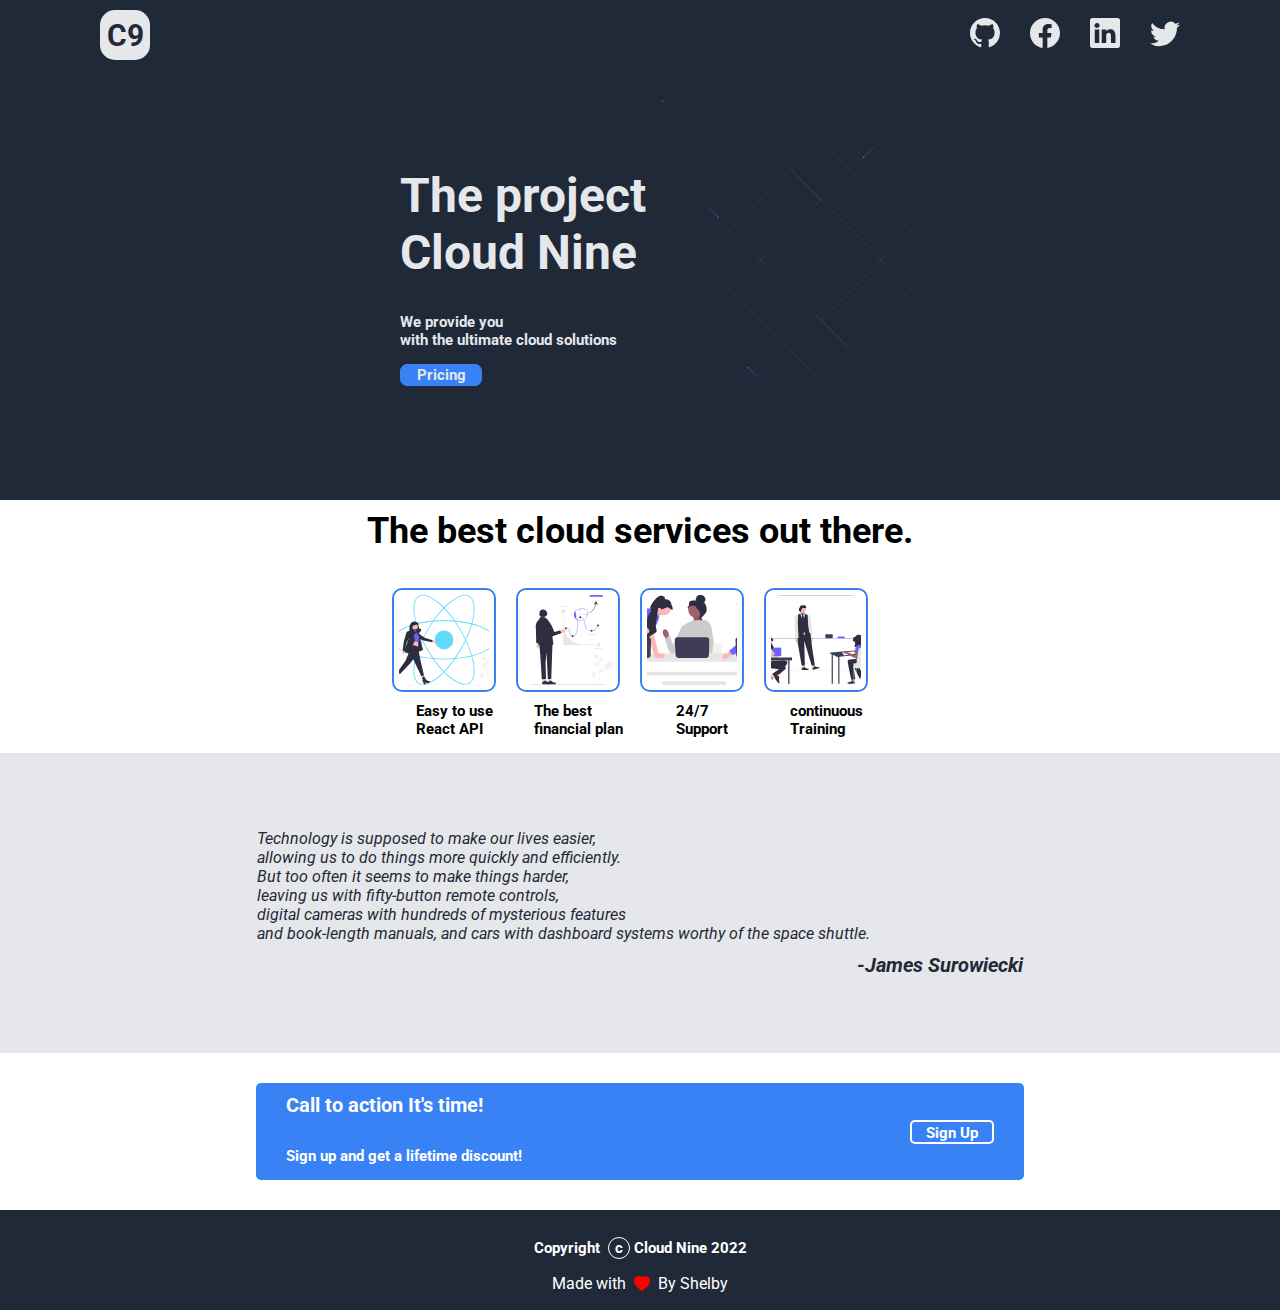
<file: index.html>
<!DOCTYPE html>
<html lang="en">
<head>
    <meta charset="UTF-8">
    <meta http-equiv="X-UA-Compatible" content="IE=edge">
    <meta name="viewport" content="width=device-width, initial-scale=1.0">
    <title>Cloud 9</title>
    <link rel="stylesheet" href="style.css">
    <link rel="preconnect" href="https://fonts.googleapis.com">
    <link rel="preconnect" href="https://fonts.gstatic.com" crossorigin>
    <link href="https://fonts.googleapis.com/css2?family=Inconsolata:wght@200&family=Open+Sans:ital,wght@1,300&display=swap" rel="stylesheet">
    <link rel="preconnect" href="https://fonts.googleapis.com">
    <link rel="preconnect" href="https://fonts.gstatic.com" crossorigin>
    <link href="https://fonts.googleapis.com/css2?family=Roboto:wght@100&display=swap" rel="stylesheet">
</head>
<body>
        <header class="header">
            <section class="upperHeader">
                    <span class="logo">
                        C9
                    </span>
                <section class="links">
                        <a href="https://github.com/eliassn">
                            <svg xmlns="http://www.w3.org/2000/svg" width="30" height="30" fill="currentColor" class="bi bi-github" viewBox="0 0 16 16">
                                <path d="M8 0C3.58 0 0 3.58 0 8c0 3.54 2.29 6.53 5.47 7.59.4.07.55-.17.55-.38 0-.19-.01-.82-.01-1.49-2.01.37-2.53-.49-2.69-.94-.09-.23-.48-.94-.82-1.13-.28-.15-.68-.52-.01-.53.63-.01 1.08.58 1.23.82.72 1.21 1.87.87 2.33.66.07-.52.28-.87.51-1.07-1.78-.2-3.64-.89-3.64-3.95 0-.87.31-1.59.82-2.15-.08-.2-.36-1.02.08-2.12 0 0 .67-.21 2.2.82.64-.18 1.32-.27 2-.27.68 0 1.36.09 2 .27 1.53-1.04 2.2-.82 2.2-.82.44 1.1.16 1.92.08 2.12.51.56.82 1.27.82 2.15 0 3.07-1.87 3.75-3.65 3.95.29.25.54.73.54 1.48 0 1.07-.01 1.93-.01 2.2 0 .21.15.46.55.38A8.012 8.012 0 0 0 16 8c0-4.42-3.58-8-8-8z"/>
                            </svg>
                        </a>
                        <a href="https://facebook.com">
                            <svg xmlns="http://www.w3.org/2000/svg" width="30" height="30" fill="currentColor" class="bi bi-facebook" viewBox="0 0 16 16">
                                <path d="M16 8.049c0-4.446-3.582-8.05-8-8.05C3.58 0-.002 3.603-.002 8.05c0 4.017 2.926 7.347 6.75 7.951v-5.625h-2.03V8.05H6.75V6.275c0-2.017 1.195-3.131 3.022-3.131.876 0 1.791.157 1.791.157v1.98h-1.009c-.993 0-1.303.621-1.303 1.258v1.51h2.218l-.354 2.326H9.25V16c3.824-.604 6.75-3.934 6.75-7.951z"/>
                            </svg>
                        </a>
                        <a href="https://www.linkedin.com/in/elies-chelbi-55429b160/">
                            <svg xmlns="http://www.w3.org/2000/svg" width="30" height="30" fill="currentColor" class="bi bi-linkedin" viewBox="0 0 16 16">
                                <path d="M0 1.146C0 .513.526 0 1.175 0h13.65C15.474 0 16 .513 16 1.146v13.708c0 .633-.526 1.146-1.175 1.146H1.175C.526 16 0 15.487 0 14.854V1.146zm4.943 12.248V6.169H2.542v7.225h2.401zm-1.2-8.212c.837 0 1.358-.554 1.358-1.248-.015-.709-.52-1.248-1.342-1.248-.822 0-1.359.54-1.359 1.248 0 .694.521 1.248 1.327 1.248h.016zm4.908 8.212V9.359c0-.216.016-.432.08-.586.173-.431.568-.878 1.232-.878.869 0 1.216.662 1.216 1.634v3.865h2.401V9.25c0-2.22-1.184-3.252-2.764-3.252-1.274 0-1.845.7-2.165 1.193v.025h-.016a5.54 5.54 0 0 1 .016-.025V6.169h-2.4c.03.678 0 7.225 0 7.225h2.4z"/>
                            </svg>
                        </a>
                        <a href="https://twitter.com">
                            <svg xmlns="http://www.w3.org/2000/svg" width="30" height="30" fill="currentColor" class="bi bi-twitter" viewBox="0 0 16 16">
                                <path d="M5.026 15c6.038 0 9.341-5.003 9.341-9.334 0-.14 0-.282-.006-.422A6.685 6.685 0 0 0 16 3.542a6.658 6.658 0 0 1-1.889.518 3.301 3.301 0 0 0 1.447-1.817 6.533 6.533 0 0 1-2.087.793A3.286 3.286 0 0 0 7.875 6.03a9.325 9.325 0 0 1-6.767-3.429 3.289 3.289 0 0 0 1.018 4.382A3.323 3.323 0 0 1 .64 6.575v.045a3.288 3.288 0 0 0 2.632 3.218 3.203 3.203 0 0 1-.865.115 3.23 3.23 0 0 1-.614-.057 3.283 3.283 0 0 0 3.067 2.277A6.588 6.588 0 0 1 .78 13.58a6.32 6.32 0 0 1-.78-.045A9.344 9.344 0 0 0 5.026 15z"/>
                            </svg>
                        </a>
                </section>
            </section>
            <section class="title">
                    <section class="ProjectTitle">
                        <h1>The project
                            Cloud Nine
                        </h1>
                        <p>
                        We provide you <br>
                        with the ultimate cloud solutions
                        </p>
                        <a class="signUp" href="./pages/pricing.html">
                            Pricing
                        </a>
                    </section>
                    <svg class="BgAnimation__svg animation" width="600" height="400" viewBox="0 0 602 602" fill="none" xmlns="http://www.w3.org/2000/svg"><g opacity="0.15"><path fill-rule="evenodd" clip-rule="evenodd" d="M201.337 87.437C193.474 79.5738 180.725 79.5738 172.862 87.437L87.437 172.862C79.5739 180.725 79.5739 193.474 87.437 201.337L400.663 514.563C408.526 522.426 421.275 522.426 429.138 514.563L514.563 429.138C522.426 421.275 522.426 408.526 514.563 400.663L201.337 87.437ZM30.4869 115.912C-8.82897 155.228 -8.82897 218.972 30.4869 258.287L343.713 571.513C383.028 610.829 446.772 610.829 486.088 571.513L571.513 486.088C610.829 446.772 610.829 383.028 571.513 343.713L258.287 30.4869C218.972 -8.82896 155.228 -8.82896 115.912 30.4869L30.4869 115.912Z" stroke="url(#paint0_radial)" id="path_0"></path><path d="M514.563 201.337C522.426 193.474 522.426 180.725 514.563 172.862L429.138 87.437C421.275 79.5738 408.526 79.5739 400.663 87.437L358.098 130.002L301.148 73.0516L343.713 30.4869C383.028 -8.82896 446.772 -8.82896 486.088 30.4869L571.513 115.912C610.829 155.228 610.829 218.972 571.513 258.287L357.802 471.999L300.852 415.049L514.563 201.337Z" stroke="url(#paint1_radial)" id="path_1"></path><path d="M243.901 471.999L201.337 514.563C193.474 522.426 180.725 522.426 172.862 514.563L87.437 429.138C79.5739 421.275 79.5739 408.526 87.437 400.663L301.148 186.952L244.198 130.002L30.4869 343.713C-8.82897 383.028 -8.82897 446.772 30.4869 486.088L115.912 571.513C155.228 610.829 218.972 610.829 258.287 571.513L300.852 528.949L243.901 471.999Z" stroke="url(#paint2_radial)" id="path_2"></path></g><ellipse cx="295.027" cy="193.118" transform="translate(-295.027 -193.118)" rx="1.07306" ry="1.07433" fill="#945DD6"><animateMotion dur="10s" repeatCount="indefinite" rotate="auto"><mpath xlink:href="#path_2"></mpath></animateMotion></ellipse><path d="M294.685 193.474L268.932 219.258" transform="translate(-294.685 -193.474) rotate(45 294.685 193.474)" stroke="url(#paint3_linear)"><animateMotion dur="10s" repeatCount="indefinite" rotate="auto"><mpath xlink:href="#path_2"></mpath></animateMotion></path><ellipse cx="295.027" cy="193.118" transform="translate(-295.027 -193.118)" rx="1.07306" ry="1.07433" fill="#46737"><animateMotion dur="5s" begin="1" repeatCount="indefinite" rotate="auto"><mpath xlink:href="#path_2"></mpath></animateMotion></ellipse><path d="M294.685 193.474L268.932 219.258" transform="translate(-294.685 -193.474) rotate(45 294.685 193.474)" stroke="url(#paint7_linear)"><animateMotion dur="5s" begin="1" repeatCount="indefinite" rotate="auto"><mpath xlink:href="#path_2"></mpath></animateMotion></path><ellipse cx="476.525" cy="363.313" rx="1.07433" ry="1.07306" transform="translate(-476.525 -363.313) rotate(90 476.525 363.313)" fill="#945DD6"><animateMotion dur="10s" repeatCount="indefinite" rotate="auto"><mpath xlink:href="#path_0"></mpath></animateMotion></ellipse><path d="M476.171 362.952L450.417 337.168" transform="translate(-476.525 -363.313) rotate(-45 476.171 362.952)" stroke="url(#paint4_linear)"><animateMotion dur="10s" repeatCount="indefinite" rotate="auto"><mpath xlink:href="#path_0"></mpath></animateMotion></path><ellipse cx="382.164" cy="155.029" rx="1.07433" ry="1.07306" transform="translate(-382.164 -155.029) rotate(90 382.164 155.029)" fill="#F46737"><animateMotion dur="10s" begin="1" repeatCount="indefinite" rotate="auto"><mpath xlink:href="#path_0"></mpath></animateMotion></ellipse><path d="M381.81 154.669L356.057 128.885" transform="translate(-381.81 -154.669) rotate(-45 381.81 154.669)" stroke="url(#paint5_linear)"><animateMotion dur="10s" begin="1" repeatCount="indefinite" rotate="auto"><mpath xlink:href="#path_0"></mpath></animateMotion></path><ellipse cx="333.324" cy="382.691" rx="1.07306" ry="1.07433" transform="translate(-333.324 -382.691) rotate(-180 333.324 382.691)" fill="#F46737"><animateMotion dur="5s" begin="0" repeatCount="indefinite" rotate="auto"><mpath xlink:href="#path_1"></mpath></animateMotion></ellipse><path d="M333.667 382.335L359.42 356.551" transform="scale(-1 1) translate(-333.667 -382.335) rotate(45 333.667 382.335)" stroke="url(#paint6_linear)"><animateMotion dur="5s" begin="0" repeatCount="indefinite" rotate="auto"><mpath xlink:href="#path_1"></mpath></animateMotion></path><ellipse cx="165.524" cy="93.9596" rx="1.07306" ry="1.07433" transform="translate(-165.524 -93.9596)" fill="#F46737"><animateMotion dur="10s" begin="3" repeatCount="indefinite" rotate="auto"><mpath xlink:href="#path_0"></mpath></animateMotion></ellipse><path d="M165.182 94.3159L139.429 120.1" transform="translate(-165.182 -94.3159) rotate(45 165.182 94.3159)" stroke="url(#paint7_linear)"><animateMotion dur="10s" begin="3" repeatCount="indefinite" rotate="auto"><mpath xlink:href="#path_0"></mpath></animateMotion></path><ellipse cx="476.525" cy="363.313" rx="1.07433" ry="1.07306" transform="translate(-476.525 -363.313) rotate(90 476.525 363.313)" fill="#13ADC7"><animateMotion dur="12s" begin="4" repeatCount="indefinite" rotate="auto"><mpath xlink:href="#path_0"></mpath></animateMotion></ellipse><path d="M476.171 362.952L450.417 337.168" transform="translate(-476.525 -363.313) rotate(-45 476.171 362.952)" stroke="url(#paint11_linear)"><animateMotion dur="12s" begin="4" repeatCount="indefinite" rotate="auto"><mpath xlink:href="#path_0"></mpath></animateMotion></path><defs><radialGradient id="paint0_radial" cx="0" cy="0" r="1" gradientUnits="userSpaceOnUse" gradientTransform="translate(301 301) rotate(90) scale(300)"><stop offset="0.333333" stop-color="#FBFBFB"></stop><stop offset="1" stop-color="white" stop-opacity="0"></stop></radialGradient><radialGradient id="paint1_radial" cx="0" cy="0" r="1" gradientUnits="userSpaceOnUse" gradientTransform="translate(301 301) rotate(90) scale(300)"><stop offset="0.333333" stop-color="#FBFBFB"></stop><stop offset="1" stop-color="white" stop-opacity="0"></stop></radialGradient><radialGradient id="paint2_radial" cx="0" cy="0" r="1" gradientUnits="userSpaceOnUse" gradientTransform="translate(301 301) rotate(90) scale(300)"><stop offset="0.333333" stop-color="#FBFBFB"></stop><stop offset="1" stop-color="white" stop-opacity="0"></stop></radialGradient><linearGradient id="paint3_linear" x1="295.043" y1="193.116" x2="269.975" y2="218.154" gradientUnits="userSpaceOnUse"><stop stop-color="#945DD6"></stop><stop offset="1" stop-color="#945DD6" stop-opacity="0"></stop></linearGradient><linearGradient id="paint4_linear" x1="476.529" y1="363.31" x2="451.461" y2="338.272" gradientUnits="userSpaceOnUse"><stop stop-color="#945DD6"></stop><stop offset="1" stop-color="#945DD6" stop-opacity="0"></stop></linearGradient><linearGradient id="paint5_linear" x1="382.168" y1="155.027" x2="357.1" y2="129.989" gradientUnits="userSpaceOnUse"><stop stop-color="#F46737"></stop><stop offset="1" stop-color="#F46737" stop-opacity="0"></stop></linearGradient><linearGradient id="paint6_linear" x1="333.309" y1="382.693" x2="358.376" y2="357.655" gradientUnits="userSpaceOnUse"><stop stop-color="#F46737"></stop><stop offset="1" stop-color="#F46737" stop-opacity="0"></stop></linearGradient><linearGradient id="paint7_linear" x1="165.54" y1="93.9578" x2="140.472" y2="118.996" gradientUnits="userSpaceOnUse"><stop stop-color="#F46737"></stop><stop offset="1" stop-color="#F46737" stop-opacity="0"></stop></linearGradient><linearGradient id="paint8_linear" x1="414.367" y1="301.156" x2="439.435" y2="276.118" gradientUnits="userSpaceOnUse"><stop stop-color="#13ADC7"></stop><stop offset="1" stop-color="#13ADC7" stop-opacity="0"></stop></linearGradient><linearGradient id="paint9_linear" x1="515.943" y1="288.238" x2="541.339" y2="291.454" gradientUnits="userSpaceOnUse"><stop stop-color="#13ADC7"></stop><stop offset="1" stop-color="#13ADC7" stop-opacity="0"></stop></linearGradient><linearGradient id="paint10_linear" x1="117.001" y1="230.619" x2="117.36" y2="258.193" gradientUnits="userSpaceOnUse"><stop stop-color="#945DD6"></stop><stop offset="1" stop-color="#945DD6" stop-opacity="0"></stop></linearGradient><linearGradient id="paint11_linear" x1="476.529" y1="363.31" x2="451.461" y2="338.272" gradientUnits="userSpaceOnUse"><stop stop-color="#13ADC7"></stop><stop offset="1" stop-color="#13ADC7" stop-opacity="0"></stop></linearGradient></defs>
                    </svg>
                </section>
            </header>
        <section class="main">
        <div class="upperBody">
            <p class="descriptionText">The best cloud services out there.</p>
        </div>
        <div class="boxes">
            <div class="box first">
                <figure class="one two">
                    <img class="cloud" src="./images/undraw_react_re_g3ui.svg"
                     alt="human walking next to an atom">
                </figure>
                <p>Easy to use<br>
                    React API
                </p>
            </div>
            <div class="box second">
                <span class="one three"><img class="cloud" src="./images/undraw_financial_data_re_p0fl.svg" alt="woman drawing a financial graph">
                </span>
                <p>The best<br>
                  financial plan
                </p>
            </div>
            <div class="box fourth">
                <figure class="one four">
                    <img class="cloud" src="./images/undraw_engineering_team_a7n2.svg"
                     alt="people making conversation">
                </figure>
                <p>24/7<br>
                    Support
                </p>
            </div>
            <div class="box fifth">
                <figure class="one five">
                    <img class="cloud" src="./images/undraw_educator_re_ju47.svg" 
                    alt="teacher and his students inside the class">
                </figure>
                <p>continuous<br>
                    Training
                </p>
            </div>
        </div>
        <section class="textContent">
            <blockquote class="describe">
                Technology is supposed to make our lives easier,<br>
                allowing us to do things more quickly and efficiently.<br>
                But too often it seems to make things harder, <br>
                leaving us with fifty-button remote controls,<br>
                digital cameras with hundreds of mysterious features<br>
                    and book-length manuals,
                    and cars with dashboard systems worthy of the space shuttle.
                    <strong>-James Surowiecki</strong>
            </blockquote>
            
        </section>
        <section class="actionsSection">
            <div class="actionText">
                <p class="actionUpperText">Call to action It's time!</p>
                <p>Sign up and get a lifetime discount!</p>
            </div>
            <div class="actionButton">
                <span>Sign Up</span>
            </div>
        </section>
        </section>
        <footer>
                <p class="copyRight">Copyright &nbsp;
                    <span class="circle">c</span>&nbsp;Cloud Nine 2022
                </p>
                <section class="copyRight">
                    Made with &nbsp;
                    <svg class="madeBy" xmlns="http://www.w3.org/2000/svg" width="16" height="16" fill="currentColor" class="bi bi-heart-fill" viewBox="0 0 16 16">
                    <path fill-rule="evenodd" d="M8 1.314C12.438-3.248 23.534 4.735 8 15-7.534 4.736 3.562-3.248 8 1.314z"/>
                    </svg>
                    &nbsp; By Shelby
                </section>
        </footer>
</body>
</html>
</file>
<file: style.css>
body{
    font-family: 'Roboto', sans-serif;
    left: 0;
    right: 0;
    margin: 0;
}

.header{
    display: flex;
    flex-direction: column;
    background-color: #1F2937;
    height: 500px;
    color: #E5E7EB;
}
.upperHeader{
    display: flex;
    align-items: center;
    justify-content: space-between;
}
.logo{
    display: flex;
    align-items: center;
    justify-content: center;
    margin-top: 10px;
    margin-left:100px ;
    background-color: #E5E7EB;
    color: #1F2937;
    width: 50px;
    height: 50px;
    font-weight: bolder;
    font-size: 30px;
    border-radius: 15px;
   
}
.links{
    display: flex;
    align-items: center;
    justify-content: center;
    justify-content: space-between;
    flex-direction: row;
    margin-top: 10px; 
    margin-right:100px ;
    
}
.box {
  display: flex;
  align-items: center;
}
figure{
    display: flex;
    flex-direction: column;
    align-items: center;
    justify-content: center;
    margin: 0;
}
.logoAndPricing{
    display: flex;
    align-items: center;
    justify-content: center;

}
#pricing{
    text-decoration: none;
    font-size: 25px;
    margin-top: 20px;
}
a{
   margin-left: 30px;
   color: #E5E7EB;
}


a.signUp{
   display: flex;
   align-items: center;
   justify-content: center;
   height: 20px;
   width: 80px;
   background-color: #3882F6;
   border: 1px solid #3882F6;
   border-radius: 7px;
   margin-top: 10px;
   text-decoration: none;
   margin-left: 0;
   font-size: 15px;
   font-weight: bold;
}
h1{
    font-size: 48px;
}
p{
    font-size: 18px;
    margin-top: 10px;
}

.title{
    display: flex;
    align-items: center;
    justify-content: space-between;
    margin-left: 300px;
    margin-right: 300px;
    
}
.ProjectTitle{
    margin-left: 100px;
}
.ball-animation{
    height: 200px;
    
}

.upperBody{
    display: flex;
    flex-direction: column;
    align-items: center;
    justify-content: center;
}

.descriptionText{
display: flex;
align-items: center;
font-size: 36px;
font-weight: bold;
}
.boxes{
    display: flex;
    align-items: center;
    justify-content: center;
}

.one{
    display: flex;
    align-items: center;
    justify-content: center;
    flex-direction: column;
    height: 100px;
    width: 100px;
    border: 2px solid #3882F6;
    border-radius: 10px;
    
    
}
.one.two{
    margin-right: 20px;
}
.one.three{
    margin-right: 20px;
}

.one.four{
    margin-right: 20px;
    
}
.one.five{
    margin-right: 20px;
    
}

.cloud{
    height: 90px;
    width: 90px;
    border-radius: 10px;
    object-fit: cover;
}
.box{
    display: flex;
    flex-direction: column;
}
.one, p{
    font-size: 15px;
    font-weight: bold;
}
.textContent{
    display: flex;
    align-items: center;
    justify-content: center;
    background-color: #E5E7EB;
    color: #1F2937;
    height: 300px;
    width: 100%;
}
.describe{
    display: flex;
    flex-direction: column;
    font-style: italic;
    font-weight: 36px;
    margin: 20px 50px;
    
}
strong{
    display: flex;
    align-items: flex-end;
    margin-top: 10px;
    margin-left: 600px;
    font-size: 20px;
    font-weight: bold;
}
.main{
    display: flex;
    flex-direction: column;
    align-items: center;
    justify-content: center;
}
.actionsSection{
display: flex;
flex-direction: row;
align-items: center;
justify-content: space-between;
background-color: #3882F6;
color: #fff;
width: 60%;
margin: 30px 30px;
border-radius: 5px;

}
.actionText{
    display: flex;
    flex-direction: column;
    align-items: flex-start;
    margin-left: 30px;
}
.actionButton{
    display: flex;
    align-items: center;
    justify-content: center;
    align-items: flex-end;
    margin-right: 30px;
    height: 20px;
    width: 80px;
    border: 2px solid #fff;
    text-align: center;
    border-radius: 5px;
    font-size: 15px;
    font-weight: bold;
    cursor: pointer;
}
.circle{
    display: flex;
    align-items: center;
    justify-content: center;
    height: 20px;
    width: 20px;
    border: 1px solid #fff;
    border-radius: 50%;
}
footer{
    display: flex;
    align-items: center;
    justify-content: center;
    flex-direction: column;
    background-color: #1F2937;
    color: #fff;
    height: 100px;
    

}
.copyRight{
    display: flex;
    flex-direction: row;
    align-items: center;
    justify-content: center;
   
}
.madeBy{
    color: red;
}

.actionUpperText{
    font-weight: bolder;
    font-size: 20px;
}
</file>
